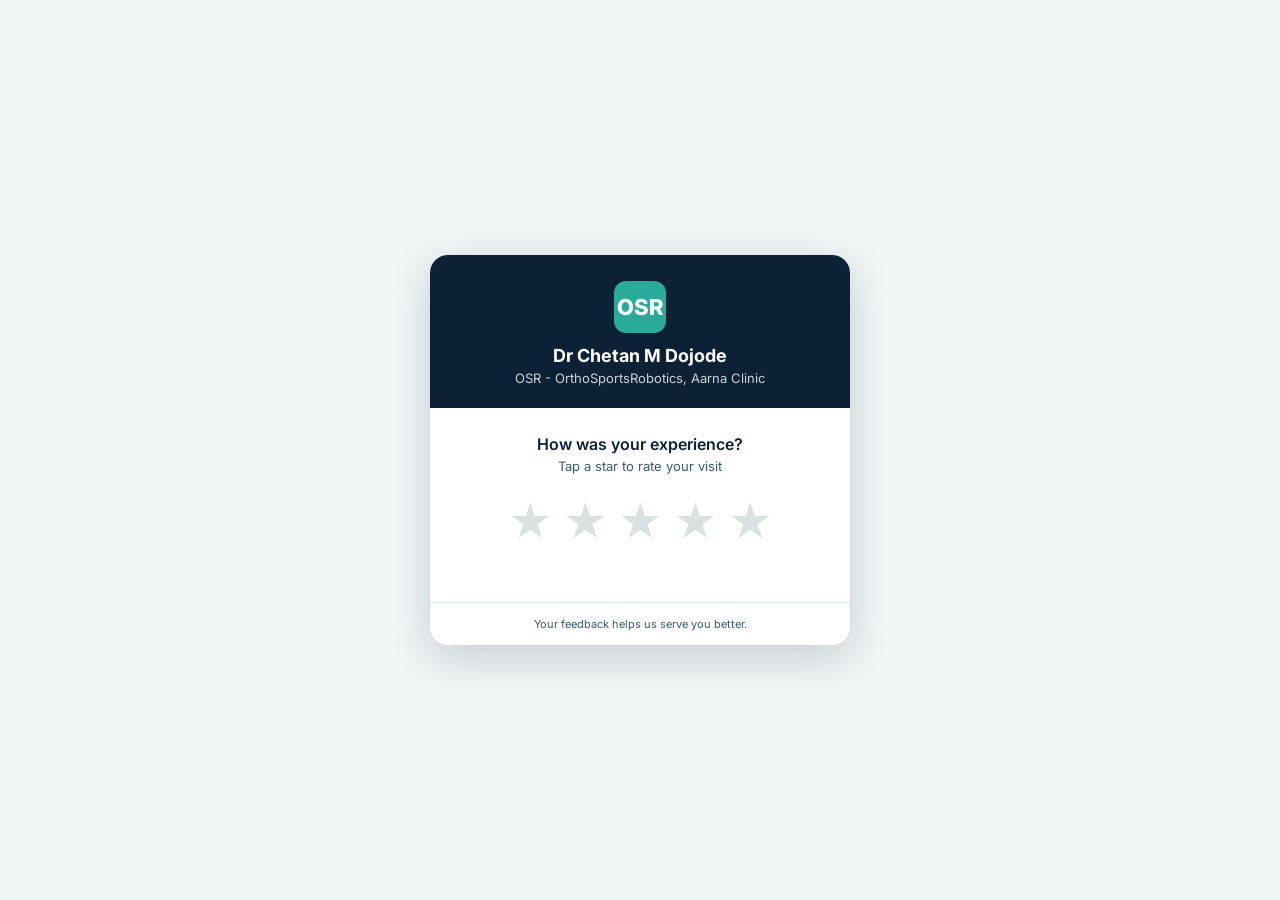
<file: review.html>
<!DOCTYPE html>
<html lang="en">
<head>
<meta charset="UTF-8">
<meta name="viewport" content="width=device-width, initial-scale=1.0">
<meta name="theme-color" content="#0d2136">
<title>How was your experience? · Dr Chetan M Dojode</title>
<link rel="preconnect" href="https://fonts.googleapis.com">
<link rel="preconnect" href="https://fonts.gstatic.com" crossorigin>
<!-- Warm up Google's servers so the 5-star hand-off is near-instant -->
<link rel="preconnect" href="https://g.page">
<link rel="preconnect" href="https://www.google.com">
<link href="https://fonts.googleapis.com/css2?family=Inter:wght@400;500;600;700;800&display=swap" rel="stylesheet">
<style>
  :root{
    --navy:#0d2136; --teal:#2aab9a; --teal-dark:#1d8a7a;
    --bg:#f0f5f5; --surface:#fff; --text:#0d2136; --text2:#3a5a6a; --border:#d0e8e5;
    --star:#fbbc04;
  }
  *{box-sizing:border-box;margin:0;padding:0}
  body{
    font-family:'Inter',-apple-system,BlinkMacSystemFont,'Segoe UI',sans-serif;
    background:var(--bg); color:var(--text); min-height:100vh;
    display:flex; align-items:center; justify-content:center; padding:20px;
  }
  .card{
    background:var(--surface); width:100%; max-width:420px; border-radius:18px;
    box-shadow:0 12px 40px rgba(13,33,54,.18); overflow:hidden;
  }
  .head{ background:var(--navy); color:#fff; padding:26px 22px 22px; text-align:center; }
  .head .logo{
    display:inline-flex; align-items:center; justify-content:center;
    width:52px; height:52px; border-radius:12px; background:var(--teal);
    font-size:22px; font-weight:800; margin-bottom:12px;
  }
  .head h1{ font-size:18px; font-weight:700; }
  .head .clinic{ font-size:13px; opacity:.8; margin-top:4px; }
  .body{ padding:26px 22px 30px; text-align:center; }
  .body h2{ font-size:16px; font-weight:600; margin-bottom:4px; }
  .body p.sub{ font-size:13px; color:var(--text2); margin-bottom:20px; }
  .stars{ display:flex; justify-content:center; gap:2px; margin-bottom:22px; }
  .star{
    font-size:44px; cursor:pointer; color:#d9e2e0; line-height:1;
    padding:6px 4px;                      /* bigger tap target for thumbs */
    transition:transform .12s, color .12s; user-select:none;
    touch-action:manipulation;            /* kills the 300ms double-tap delay */
    -webkit-tap-highlight-color:transparent;
  }
  .star:hover{ transform:scale(1.12); }
  .star:active{ transform:scale(1.2); }
  .star.on{ color:var(--star); }
  .step-feedback{ display:none; text-align:left; }
  .step-feedback textarea{
    width:100%; min-height:110px; border:1px solid var(--border); border-radius:12px;
    padding:12px 14px; font-family:inherit; font-size:14px; resize:vertical; color:var(--text);
  }
  .step-feedback textarea:focus{ outline:none; border-color:var(--teal); }
  .btn{
    display:inline-block; width:100%; margin-top:16px; padding:14px;
    border:none; border-radius:12px; font-family:inherit; font-size:15px; font-weight:700;
    cursor:pointer; transition:opacity .15s; text-decoration:none; text-align:center;
  }
  .btn:hover{ opacity:.9; }
  .btn-teal{ background:var(--teal); color:#fff; }
  .thanks{ display:none; text-align:center; }
  .thanks .big{ font-size:44px; margin-bottom:10px; }
  .thanks h2{ font-size:17px; margin-bottom:6px; }
  .thanks p{ font-size:13.5px; color:var(--text2); }
  .foot{ padding:14px; text-align:center; font-size:11px; color:var(--text2); border-top:1px solid var(--border); }
</style>
</head>
<body>
  <div class="card">
    <div class="head">
      <div class="logo">OSR</div>
      <h1>Dr Chetan M Dojode</h1>
      <div class="clinic" id="clinic-name">OrthoSportsRobotics</div>
    </div>

    <div class="body">
      <!-- Step 1: rating -->
      <div class="step-rate" id="step-rate">
        <h2>How was your experience?</h2>
        <p class="sub">Tap a star to rate your visit</p>
        <div class="stars" id="stars">
          <span class="star" data-v="1">★</span>
          <span class="star" data-v="2">★</span>
          <span class="star" data-v="3">★</span>
          <span class="star" data-v="4">★</span>
          <span class="star" data-v="5">★</span>
        </div>
      </div>

      <!-- Step 2: private feedback (ratings under 5) -->
      <div class="step-feedback" id="step-feedback">
        <h2 style="text-align:center;">Thank you for your feedback</h2>
        <p class="sub" style="text-align:center;">We strive to provide exceptional care, and we're sorry we fell short this time. Please share your suggestions below — they will be reviewed by Dr Chetan.</p>
        <textarea id="fb-text" placeholder="Your feedback (optional)…"></textarea>
        <button class="btn btn-teal" id="fb-send">Send Feedback to Dr Chetan</button>
      </div>

      <!-- Step 3: thank you -->
      <div class="thanks" id="step-thanks">
        <div class="big">🙏</div>
        <h2>Thank you!</h2>
        <p id="thanks-msg">Your feedback has been received.</p>
      </div>
    </div>

    <div class="foot">Your feedback helps us serve you better.</div>
  </div>

<script>
  // ── Clinic profiles (short code → Google review link) ─────────────────────
  // ⚠ Must match GOOGLE_REVIEW_PROFILES in js/app.js and PROFILES in qr.html.
  // Verified against the Google Business profiles:
  //   CSV6MSTxo0qD = "OSR - OrthoSportsRobotics Clinic / Aarna Clinic"
  //   CbG5qO3MCVHO = "Best Orthopaedic Surgeon in North Bangalore" (Sparsh)
  // The "EAE" suffix is what opens the write-a-review box — do NOT change it.
  var PROFILES = {
    aarna:  { name:"OSR - OrthoSportsRobotics, Aarna Clinic",       url:"https://g.page/r/CSV6MSTxo0qDEAE/review" },
    sparsh: { name:"OSR - OrthoSportsRobotics, Sparsh Hospital Yelahanka", url:"https://g.page/r/CbG5qO3MCVHOEAE/review" }
  };
  // Clinic WhatsApp number that receives private (low-rating) feedback:
  var CLINIC_WHATSAPP = "919480909009";

  var params  = new URLSearchParams(location.search);
  var code    = (params.get('c') || 'aarna').toLowerCase();
  var profile = PROFILES[code] || PROFILES.aarna;
  document.getElementById('clinic-name').textContent = profile.name;

  var stars = document.querySelectorAll('.star');
  var rated = false;                       // one tap only — ignore double taps
  function paint(n){ stars.forEach(function(s){ s.classList.toggle('on', +s.dataset.v <= n); }); }

  // Hover preview only on mouse devices; on touch it leaves stars stuck lit
  if (window.matchMedia && window.matchMedia('(hover: hover)').matches) {
    stars.forEach(function(s){
      s.addEventListener('mouseenter', function(){ if (!rated) paint(+s.dataset.v); });
    });
    document.getElementById('stars').addEventListener('mouseleave', function(){ if (!rated) paint(0); });
  }
  stars.forEach(function(s){
    s.addEventListener('click', function(){ handleRating(+s.dataset.v); });
  });

  function handleRating(v){
    if (rated) return;
    rated = true;
    paint(v);
    if (v >= 5){
      // 5 stars → straight to Google, as fast as possible
      document.getElementById('step-rate').style.display = 'none';
      document.getElementById('step-thanks').style.display = 'block';
      document.getElementById('thanks-msg').innerHTML =
        'Opening Google…<br><a href="' + profile.url + '" style="color:var(--teal);font-weight:700;">' +
        "Tap here if it doesn't open</a>";
      // replace() so Back doesn't bounce the patient into the rating page again
      setTimeout(function(){ location.replace(profile.url); }, 120);
    } else {
      // Under 5 → private feedback, NOT sent to Google
      document.getElementById('step-rate').style.display = 'none';
      document.getElementById('step-feedback').style.display = 'block';
      window._rating = v;
    }
  }

  document.getElementById('fb-send').addEventListener('click', function(){
    var txt = document.getElementById('fb-text').value.trim();
    var msg = 'Patient feedback for ' + profile.name + '\n'
            + 'Rating: ' + (window._rating || '') + '/5\n'
            + (txt ? ('Comments: ' + txt) : 'No comments added.');
    window.open('https://wa.me/' + CLINIC_WHATSAPP + '?text=' + encodeURIComponent(msg), '_blank');
    document.getElementById('step-feedback').style.display = 'none';
    document.getElementById('step-thanks').style.display = 'block';
    document.getElementById('thanks-msg').textContent = 'Thank you — your feedback has been shared with the clinic.';
  });
</script>
</body>
</html>
</file>
